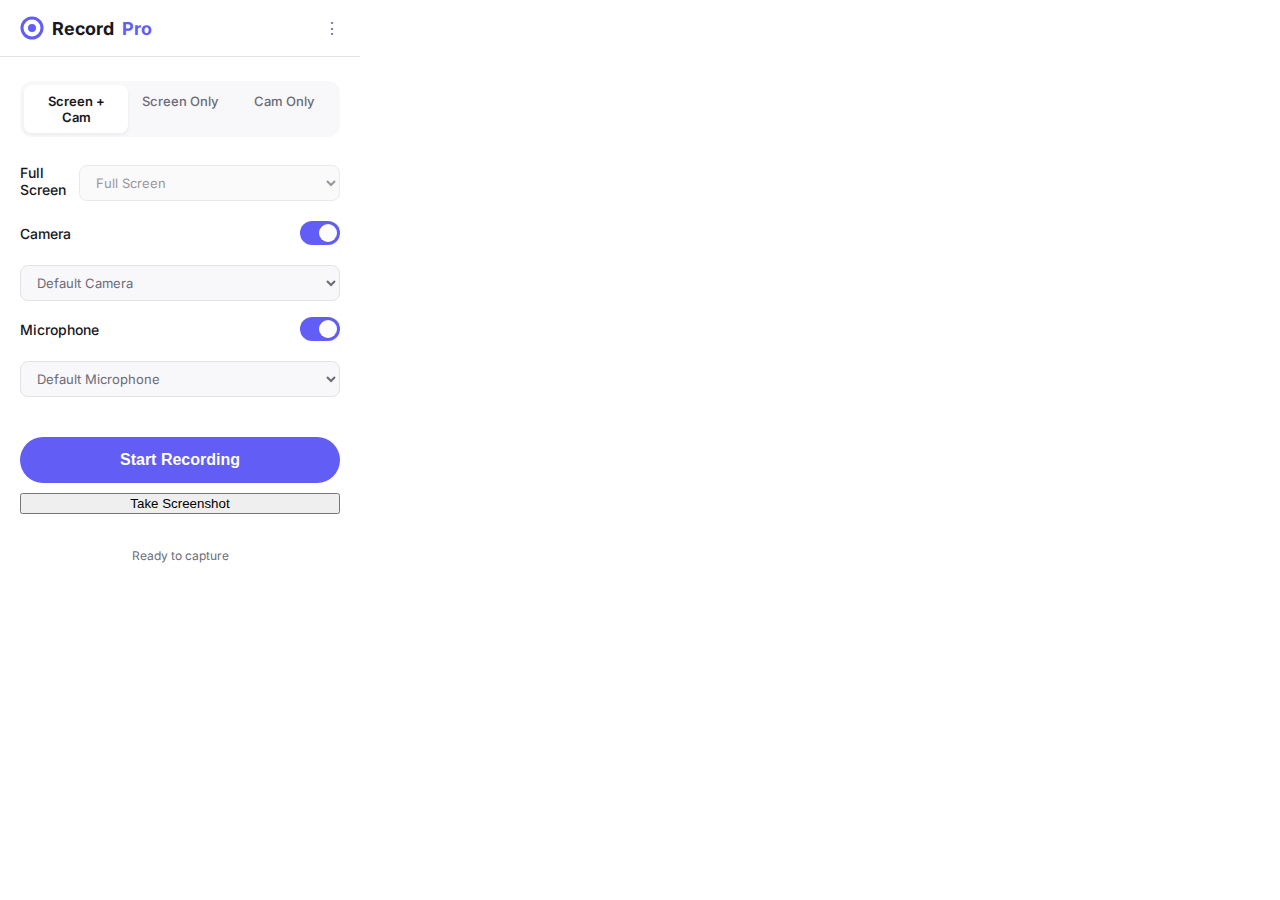
<file: chrome-extension/popup.html>
<!DOCTYPE html>
<html>

<head>
    <title>RecordPro - Loom Style</title>
    <link rel="stylesheet" href="styles.css">
    <!-- Using Google Fonts inside extension requires downloading or permissions, 
         using system fonts fallback in CSS for speed, but link is there if online -->
</head>

<body>
    <header>
        <div class="logo">
            <svg width="24" height="24" viewBox="0 0 24 24" fill="none" xmlns="http://www.w3.org/2000/svg">
                <circle cx="12" cy="12" r="10" stroke="#625df5" stroke-width="3" />
                <circle cx="12" cy="12" r="4" fill="#625df5" />
            </svg>
            Record<span>Pro</span>
        </div>
        <div class="menu-icon">&#8942;</div>
    </header>

    <main id="mainPanel">
        <div class="tabs">
            <div class="tab active" data-mode="screen-cam">Screen + Cam</div>
            <div class="tab" data-mode="screen-only">Screen Only</div>
            <div class="tab" data-mode="cam-only">Cam Only</div>
        </div>

        <div class="settings-group">
            <!-- Screen Select -->
            <div class="setting-item">
                <div class="setting-label">
                    <span>Full Screen</span>
                </div>
                <select id="screenSelect" disabled>
                    <option>Full Screen</option>
                    <option>Current Tab</option>
                </select>
            </div>

            <!-- Camera Toggle -->
            <div class="setting-item">
                <div class="setting-label">
                    <span>Camera</span>
                </div>
                <label class="switch">
                    <input type="checkbox" id="cameraToggle" checked>
                    <span class="slider"></span>
                </label>
            </div>
            <select id="cameraSource" class="sub-setting">
                <option value="default">Default Camera</option>
            </select>

            <!-- Mic Toggle -->
            <div class="setting-item">
                <div class="setting-label">
                    <span>Microphone</span>
                </div>
                <label class="switch">
                    <input type="checkbox" id="micToggle" checked>
                    <span class="slider"></span>
                </label>
            </div>
            <select id="micSource" class="sub-setting">
                <option value="default">Default Microphone</option>
            </select>
        </div>

        <div class="action-area">
            <button id="startBtn" class="btn-primary">Start Recording</button>
            <button id="screenshotBtn" class="btn-secondary" style="margin-top: 10px; width: 100%;">Take
                Screenshot</button>
        </div>
    </main>

    <!-- Recording State View (Hidden by default) -->
    <main id="recordingPanel" style="display: none; justify-content: center; align-items: center; text-align: center;">
        <div id="recordingStatusText" style="font-size: 16px; font-weight: 600; margin-bottom: 20px;">Recording in
            progress...</div>
        <div class="timer" style="font-size: 32px; font-weight: 700; color: #eb5757; margin-bottom: 30px;">00:00</div>

        <div style="display: flex; gap: 10px; width: 100%;">
            <button id="pauseResumeBtn" class="btn-primary"
                style="background: #f2c94c; color: #333; flex: 1; padding: 10px;">Pause</button>
            <button id="stopBtn" class="btn-primary btn-danger" style="flex: 1; padding: 10px;">Stop & Save</button>
        </div>
    </main>

    <div class="status-bar" id="status">Ready to capture</div>

    <script src="popup.js"></script>
</body>

</html>
</file>
<file: chrome-extension/styles.css>
@import url('https://fonts.googleapis.com/css2?family=Inter:wght@400;500;600;700&display=swap');

:root {
  --primary: #625df5; /* Loom Purple-ish */
  --primary-hover: #504acc;
  --bg: #ffffff;
  --text: #17171d;
  --text-secondary: #6b6b76;
  --border: #e2e2e7;
  --danger: #eb5757;
}

body {
  width: 360px;
  height: auto;
  min-height: 480px;
  margin: 0;
  font-family: 'Inter', sans-serif;
  background-color: var(--bg);
  color: var(--text);
  overflow: hidden;
  display: flex;
  flex-direction: column;
}

/* Header */
header {
  padding: 16px 20px;
  display: flex;
  justify-content: space-between;
  align-items: center;
  border-bottom: 1px solid var(--border);
}

.logo {
  font-weight: 700;
  font-size: 18px;
  color: var(--text);
  display: flex;
  align-items: center;
  gap: 8px;
}

.logo span {
  color: var(--primary);
}

.menu-icon {
  cursor: pointer;
  color: var(--text-secondary);
}

/* Main Content */
main {
  flex: 1;
  padding: 24px 20px;
  display: flex;
  flex-direction: column;
  gap: 20px;
}

/* Tabs */
.tabs {
  display: flex;
  justify-content: space-between;
  background: #f8f8fa;
  padding: 4px;
  border-radius: 12px;
}

.tab {
  flex: 1;
  text-align: center;
  padding: 8px;
  font-size: 13px;
  font-weight: 500;
  color: var(--text-secondary);
  cursor: pointer;
  border-radius: 8px;
  transition: all 0.2s;
}

.tab.active {
  background: white;
  color: var(--text);
  font-weight: 600;
  box-shadow: 0 2px 4px rgba(0,0,0,0.05);
}

/* Settings List */
.settings-group {
  display: flex;
  flex-direction: column;
  gap: 12px;
}

.setting-item {
  display: flex;
  justify-content: space-between;
  align-items: center;
  padding: 4px 0;
}

.setting-label {
  display: flex;
  align-items: center;
  gap: 10px;
  font-size: 14px;
  font-weight: 500;
  color: var(--text);
}

.setting-icon {
  width: 20px;
  height: 20px;
  color: var(--text-secondary);
}

/* Toggle Switch */
.switch {
  position: relative;
  display: inline-block;
  width: 40px;
  height: 24px;
}

.switch input { 
  opacity: 0;
  width: 0;
  height: 0;
}

.slider {
  position: absolute;
  cursor: pointer;
  top: 0;
  left: 0;
  right: 0;
  bottom: 0;
  background-color: #ccc;
  transition: .4s;
  border-radius: 24px;
}

.slider:before {
  position: absolute;
  content: "";
  height: 18px;
  width: 18px;
  left: 3px;
  bottom: 3px;
  background-color: white;
  transition: .4s;
  border-radius: 50%;
}

input:checked + .slider {
  background-color: var(--primary);
}

input:checked + .slider:before {
  transform: translateX(16px);
}

/* Dropdowns (simplified for now) */
select {
    width: 100%;
    padding: 8px 12px;
    border: 1px solid var(--border);
    border-radius: 8px;
    font-family: inherit;
    font-size: 13px;
    color: var(--text-secondary);
    margin-top: 4px;
    background: #f8f8fa;
    outline: none;
}

/* Big Start Button */
.action-area {
  margin-top: auto;
  padding-top: 20px;
}

.btn-primary {
  width: 100%;
  padding: 14px;
  background: var(--primary);
  color: white;
  border: none;
  border-radius: 50px;
  font-size: 16px;
  font-weight: 600;
  cursor: pointer;
  transition: background 0.2s;
  display: flex;
  justify-content: center;
  align-items: center;
  gap: 8px;
}

.btn-primary:hover {
  background: var(--primary-hover);
}

.btn-danger {
    background: var(--danger);
}
.btn-danger:hover {
    background: #d64a4a;
}


/* Status */
.status-bar {
  text-align: center;
  font-size: 12px;
  color: var(--text-secondary);
  margin-top: 10px;
}
</file>
